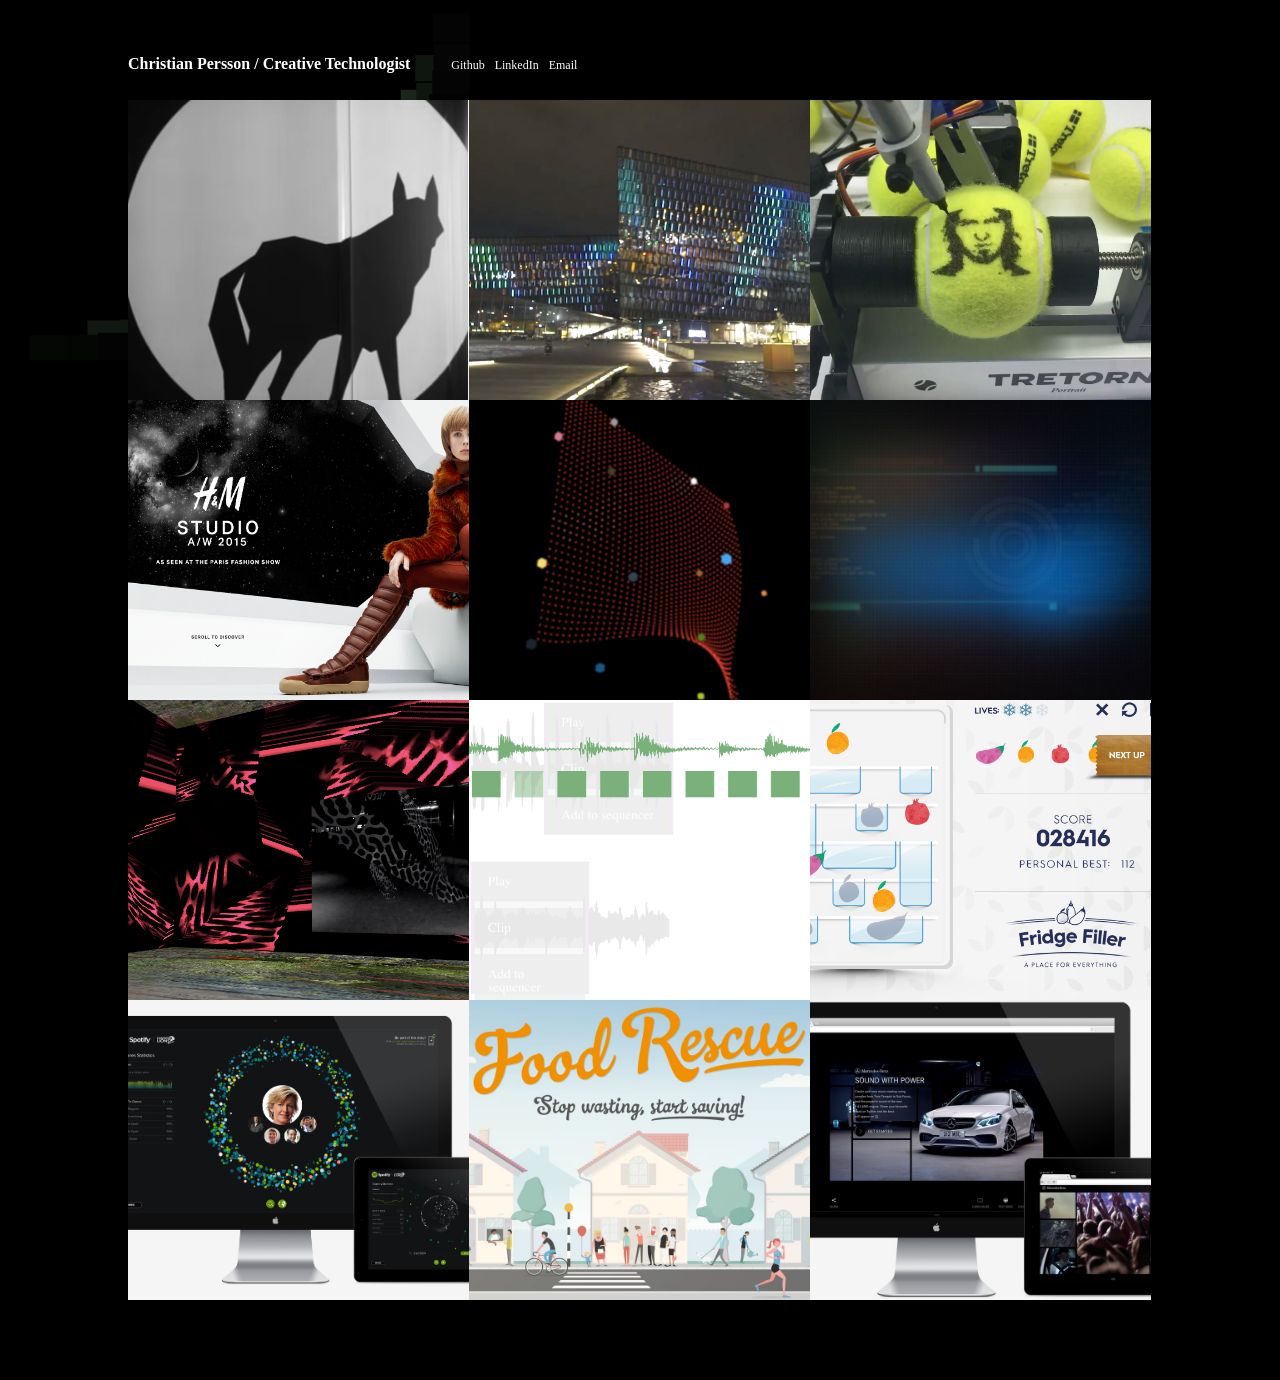
<file: index_orig.html>
<!DOCTYPE html>
<html>
  <head>
    <meta charset="utf-8">
    <title>Christian Persson - Portfolio</title>
    <link rel="shortcut icon" href="favicon.ico" type="image/x-icon">
  <link rel="icon" href="favicon.ico" type="image/x-icon">
  
  <meta http-equiv="X-UA-Compatible" content="IE=100" > <!-- IE9 mode -->

  <meta name="viewport" content="width=device-width, initial-scale=1.0, maximum-scale=1.0, user-scalable=1.0">
  <meta name="apple-mobile-web-app-capable" content="yes">
  <meta name="apple-mobile-web-app-status-bar-style" content="black-translucent">
  </head>
  <body>
    
    <script src="gl-matrix-2.2.2-min.js"></script>
    <script src="main.js"></script>
    <script>
      (function(i,s,o,g,r,a,m){i['GoogleAnalyticsObject']=r;i[r]=i[r]||function(){
      (i[r].q=i[r].q||[]).push(arguments)},i[r].l=1*new Date();a=s.createElement(o),
      m=s.getElementsByTagName(o)[0];a.async=1;a.src=g;m.parentNode.insertBefore(a,m)
      })(window,document,'script','//www.google-analytics.com/analytics.js','ga');

      ga('create', 'UA-73306911-1', 'auto');
      ga('send', 'pageview');

    </script>

  </body>
</html>
</file>
